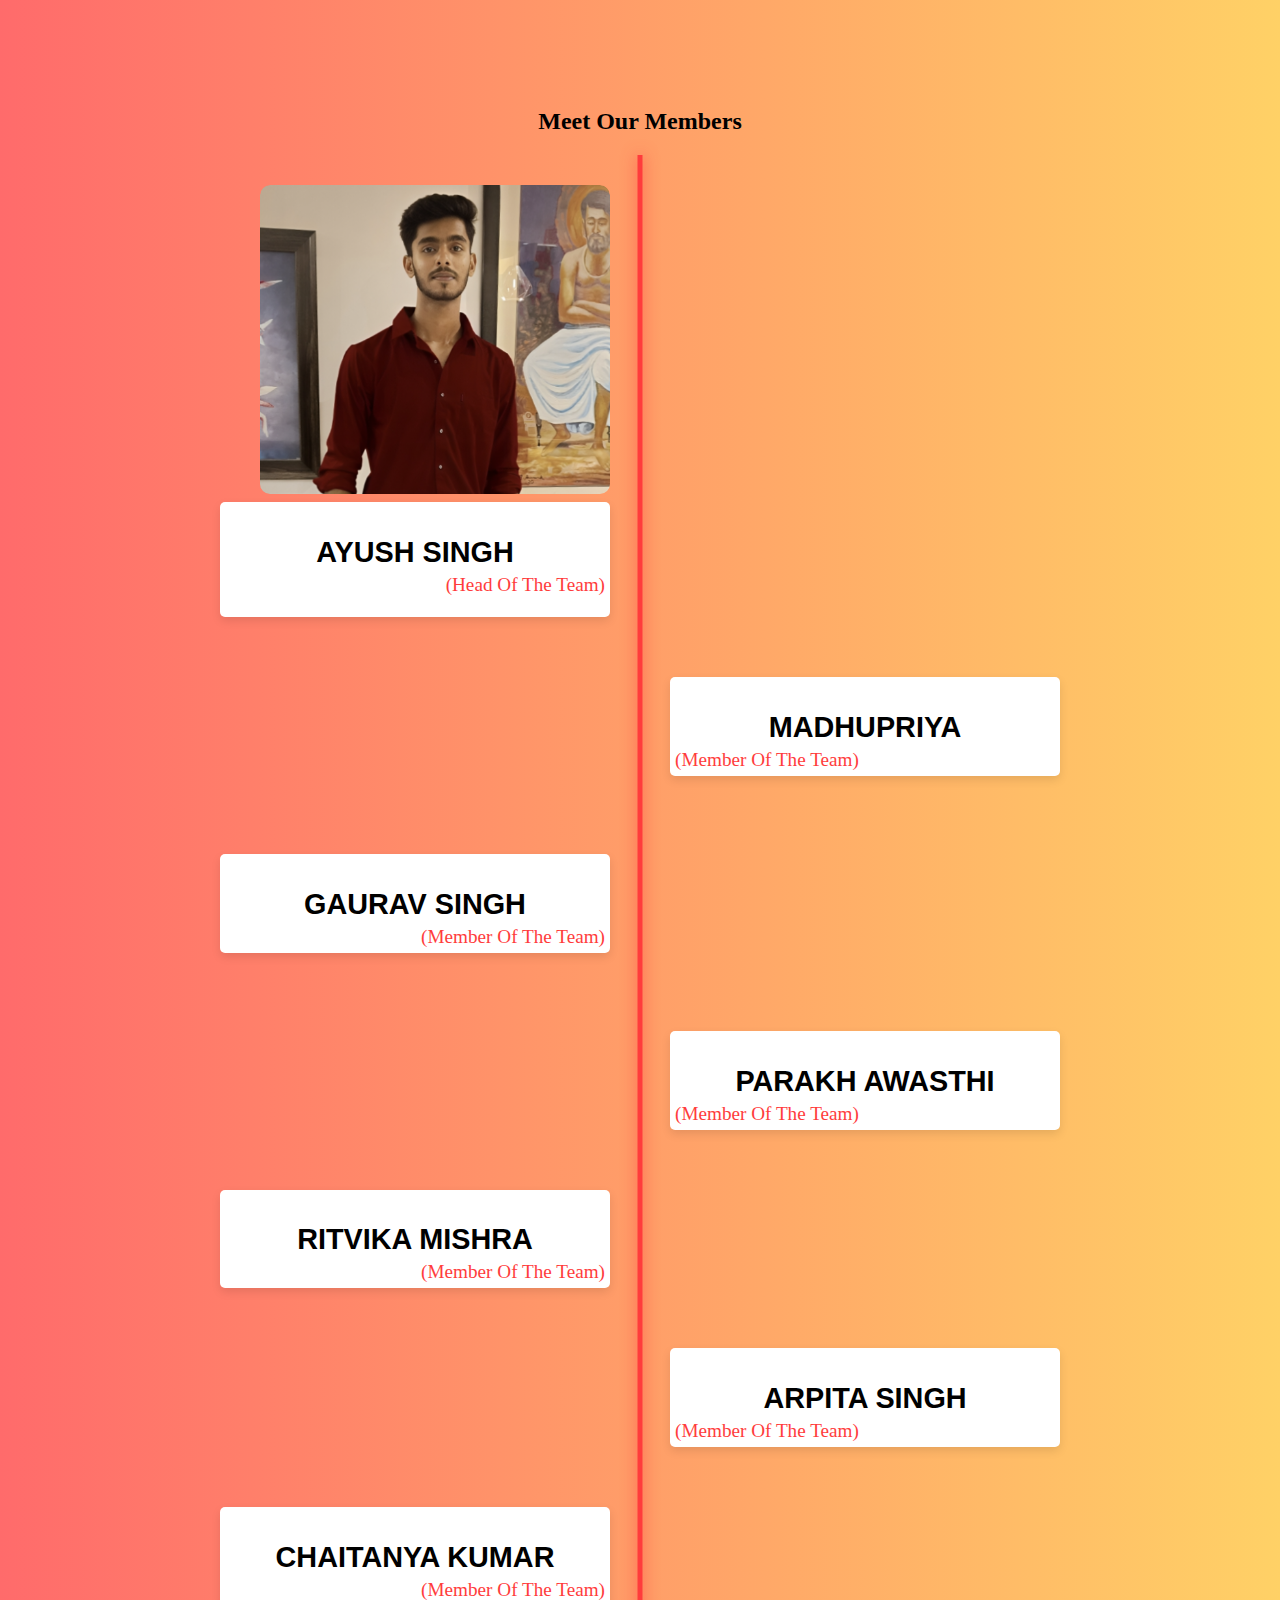
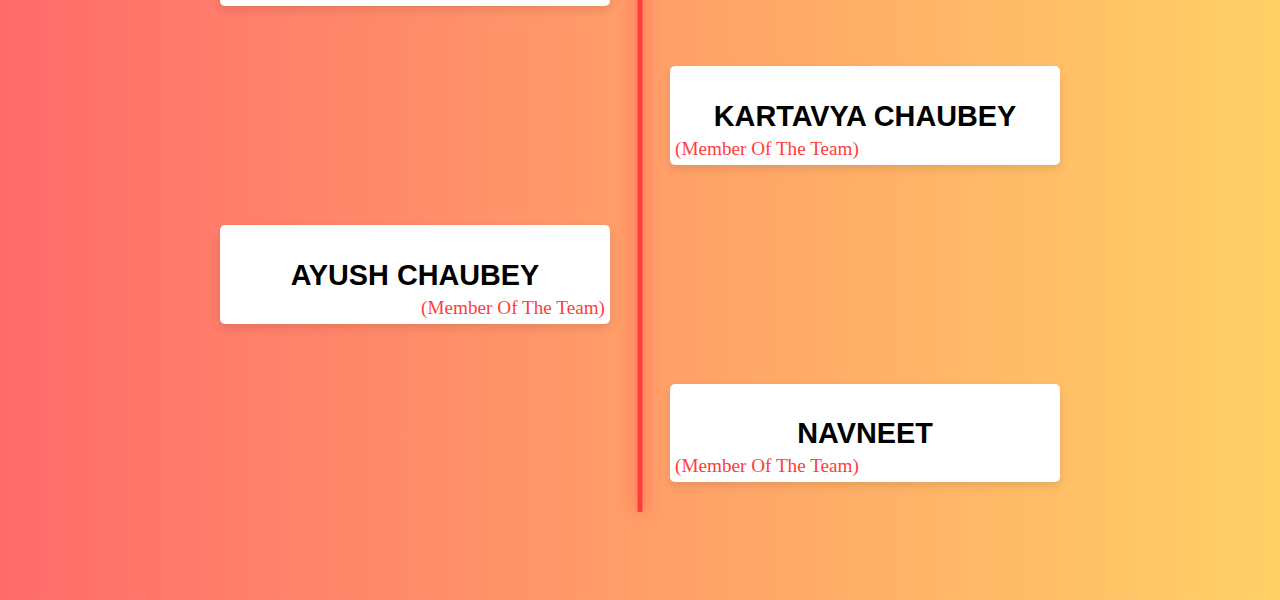
<file: event.html>
<!DOCTYPE html>
<html lang="en">
<head>
    <meta charset="UTF-8">
    <meta name="viewport" content="width=device-width, initial-scale=1.0">
    <link rel="stylesheet" href="leader.css">  <!-- Link to your external CSS -->
    <title>EVENT MANAGEMENT TEAM</title>
</head>
<body>
    <section class="projects section" id="projects">
        <h2 class="section-title">Meet Our Members</h2>
        <div class="timeline">
            
            <!-- Project 1 -->
            <div class="timeline-item left">
                <a href="" class="timeline-img">
                    <img src="ayush singh.png" alt="3D Can Advertiser">
                </a>
                <div class="timeline-content">
                    <h3 class="project-title">AYUSH SINGH</h3>
                    <span class="project-category">(Head Of The Team)</span>
                    <p></p>
                    
                </div>
            </div>
    
            <!-- Project 2 -->
            <div class="timeline-item right">
                
                </a>
                <div class="timeline-content">
                    <h3 class="project-title">MADHUPRIYA </h3>
                    <span class="project-category">(Member Of The Team)</span>
                   
                </div>

            </div>
            <!-- Project 2 -->
            <div class="timeline-item left">
                <a href="https://yourproject2.com" class="timeline-img">
                    
                </a>
                <div class="timeline-content">
                    <h3 class="project-title">GAURAV SINGH </h3>
                    <span class="project-category">(Member Of The Team)</span>
                   
                </div>
                
            </div>
            <!-- Project 2 -->
            <div class="timeline-item right">
                <a href="https://yourproject2.com" class="timeline-img">
                    
                </a>
                <div class="timeline-content">
                    <h3 class="project-title">PARAKH AWASTHI </h3>
                    <span class="project-category">(Member Of The Team)</span>
                   
                </div>
                
            </div>

            <div class="timeline-item left">
                
            </a>
            <div class="timeline-content">
                <h3 class="project-title">RITVIKA MISHRA </h3>
                <span class="project-category">(Member Of The Team)</span>
               
            </div>

        </div>
         <div class="timeline-item right">
                
                </a>
                <div class="timeline-content">
                    <h3 class="project-title">ARPITA SINGH </h3>
                    <span class="project-category">(Member Of The Team)</span>
                   
                </div>

            </div>    
            <div class="timeline-item left">
                
            </a>
            <div class="timeline-content">
                <h3 class="project-title">CHAITANYA KUMAR </h3>
                <span class="project-category">(Member Of The Team)</span>
               
            </div>

        </div>

        <div class="timeline-item right">
                
        </a>
        <div class="timeline-content">
            <h3 class="project-title">KARTAVYA CHAUBEY </h3>
            <span class="project-category">(Member Of The Team)</span>
           
        </div>

    </div>
    <div class="timeline-item left">
                
    </a>
    <div class="timeline-content">
        <h3 class="project-title">AYUSH CHAUBEY </h3>
        <span class="project-category">(Member Of The Team)</span>
       
    </div>

</div>
<div class="timeline-item right">
                
</a>
<div class="timeline-content">
    <h3 class="project-title">NAVNEET</h3>
    <span class="project-category">(Member Of The Team)</span>
   
</div>

</div>
    
            <!-- Add more projects here -->
    
        </div>
    </section>
    
    
</body>
</html>
</file>
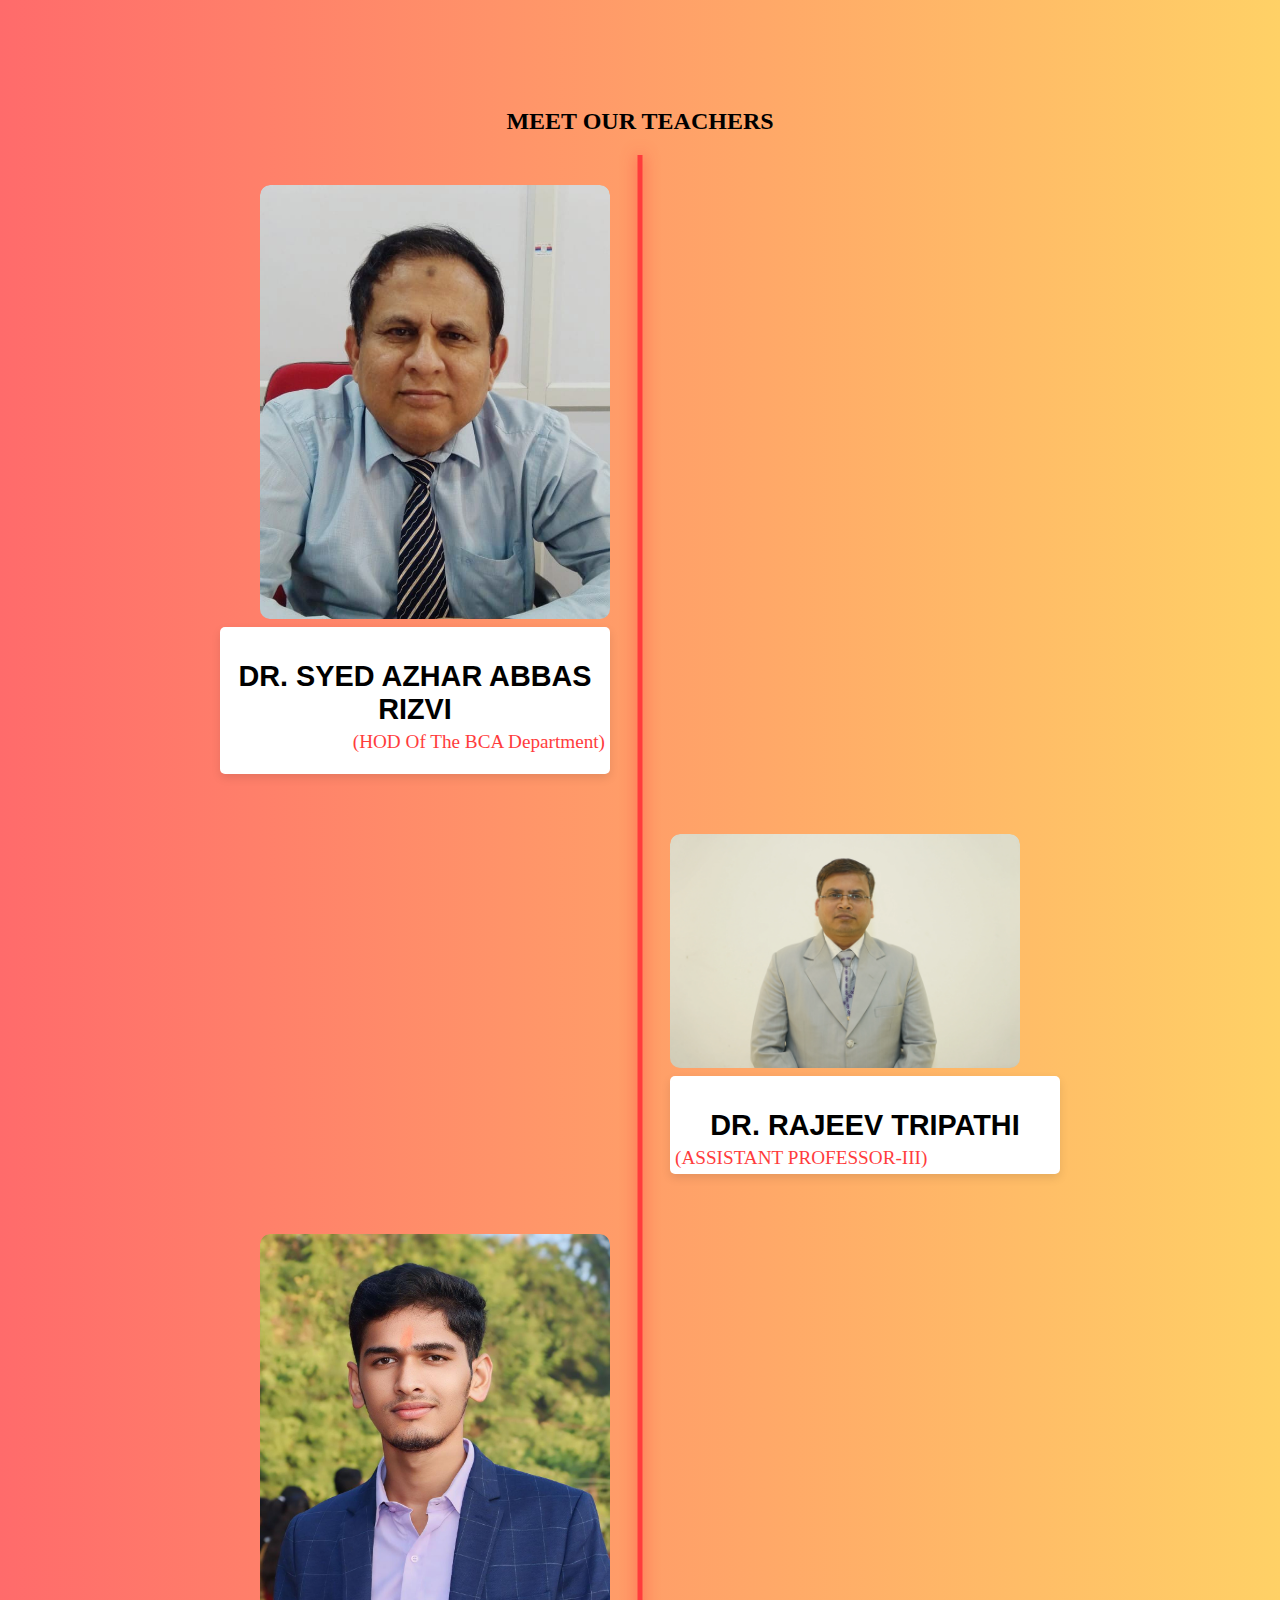
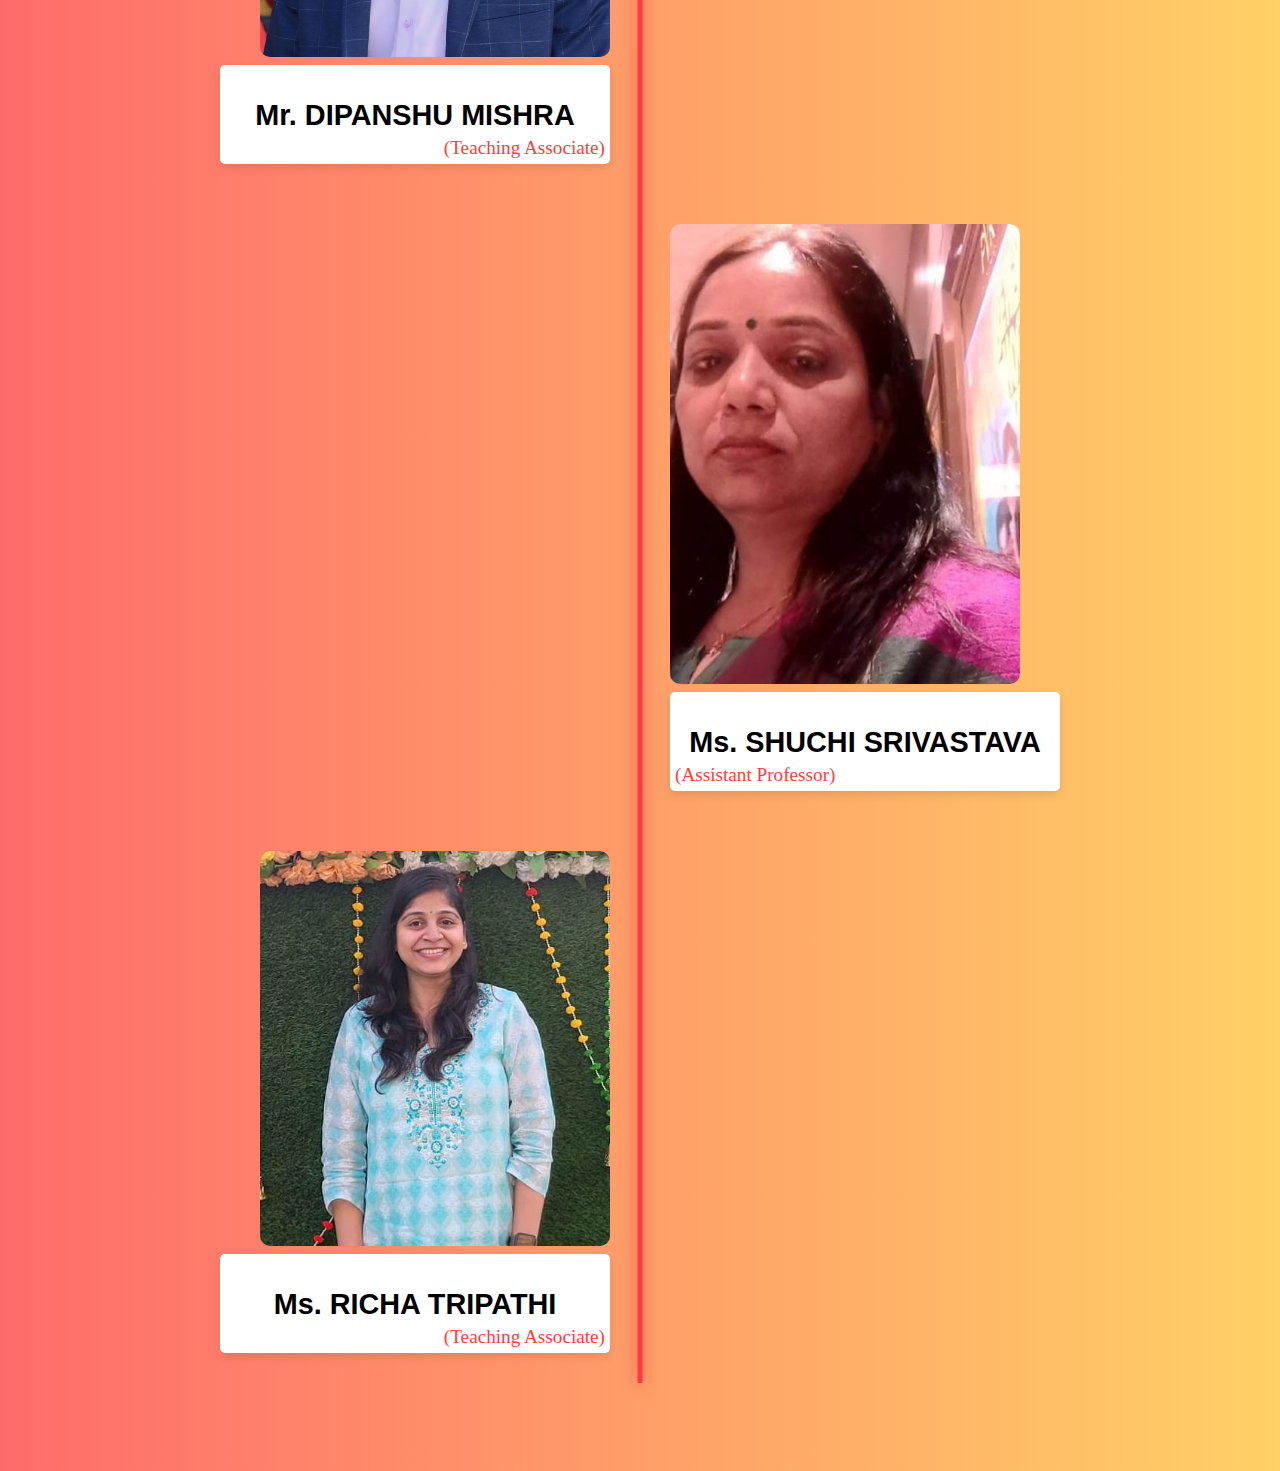
<file: faculty.html>
<!DOCTYPE html>
<html lang="en">
<head>
    <meta charset="UTF-8">
    <meta name="viewport" content="width=device-width, initial-scale=1.0">
    <link rel="stylesheet" href="leader.css">  <!-- Link to your external CSS -->
    <title>EVENT MANAGEMENT TEAM</title>
</head>
<body>
    <section class="projects section" id="projects">
        <h2 class="section-title">MEET OUR TEACHERS</h2>
        <div class="timeline">
            
            <!-- Project 1 -->
            <div class="timeline-item left">
                <a href="#" class="timeline-img">
                    <img src="RIZVI SIR.jpeg" alt="3D Can Advertiser">
                </a>
                <div class="timeline-content">
                    <h3 class="project-title">DR. SYED AZHAR ABBAS RIZVI</h3>
                    <span class="project-category">(HOD Of The BCA Department)</span>
                    <p></p>
                    
                </div>
            </div>
    
            <!-- Project 2 -->
            <div class="timeline-item right">
                <a href="#" class="timeline-img">
                    <img src="RAJEEV SIR.webp" alt="3D Can Advertiser">
                
                </a>
                <div class="timeline-content">
                    <h3 class="project-title">DR. RAJEEV TRIPATHI</h3>
                    <span class="project-category">(ASSISTANT PROFESSOR-III)</span>
                   
                </div>

            </div>
            <!-- Project 2 -->
            <div class="timeline-item left">
                <a href="#" class="timeline-img">
                    <img src="DIPANSHU.jpg" alt="3D Can Advertiser">
                    
                </a>
                <div class="timeline-content">
                    <h3 class="project-title">Mr. DIPANSHU MISHRA</h3>
                    <span class="project-category">(Teaching Associate)</span>
                   
                </div>
                
            </div>
            <!-- Project 2 -->
            <div class="timeline-item right">
                <a href="#" class="timeline-img">
                    <img src="SUCHI MAM.jpg" alt="3D Can Advertiser">
                    
                </a>
                <div class="timeline-content">
                    <h3 class="project-title">Ms. SHUCHI SRIVASTAVA</h3>
                    <span class="project-category">(Assistant Professor)</span>
                   
                </div>
                
            </div>

            <div class="timeline-item left">
                <a href="" class="timeline-img">
                    <img src="RICHA.jpg" alt="3D Can Advertiser">
            </a>
            <div class="timeline-content">
                <h3 class="project-title">Ms. RICHA TRIPATHI</h3>
                <span class="project-category">(Teaching Associate)</span>
               
            </div>

      

</div>
    
            <!-- Add more projects here -->
    
        </div>
    </section>
    
    
</body>
</html>
</file>
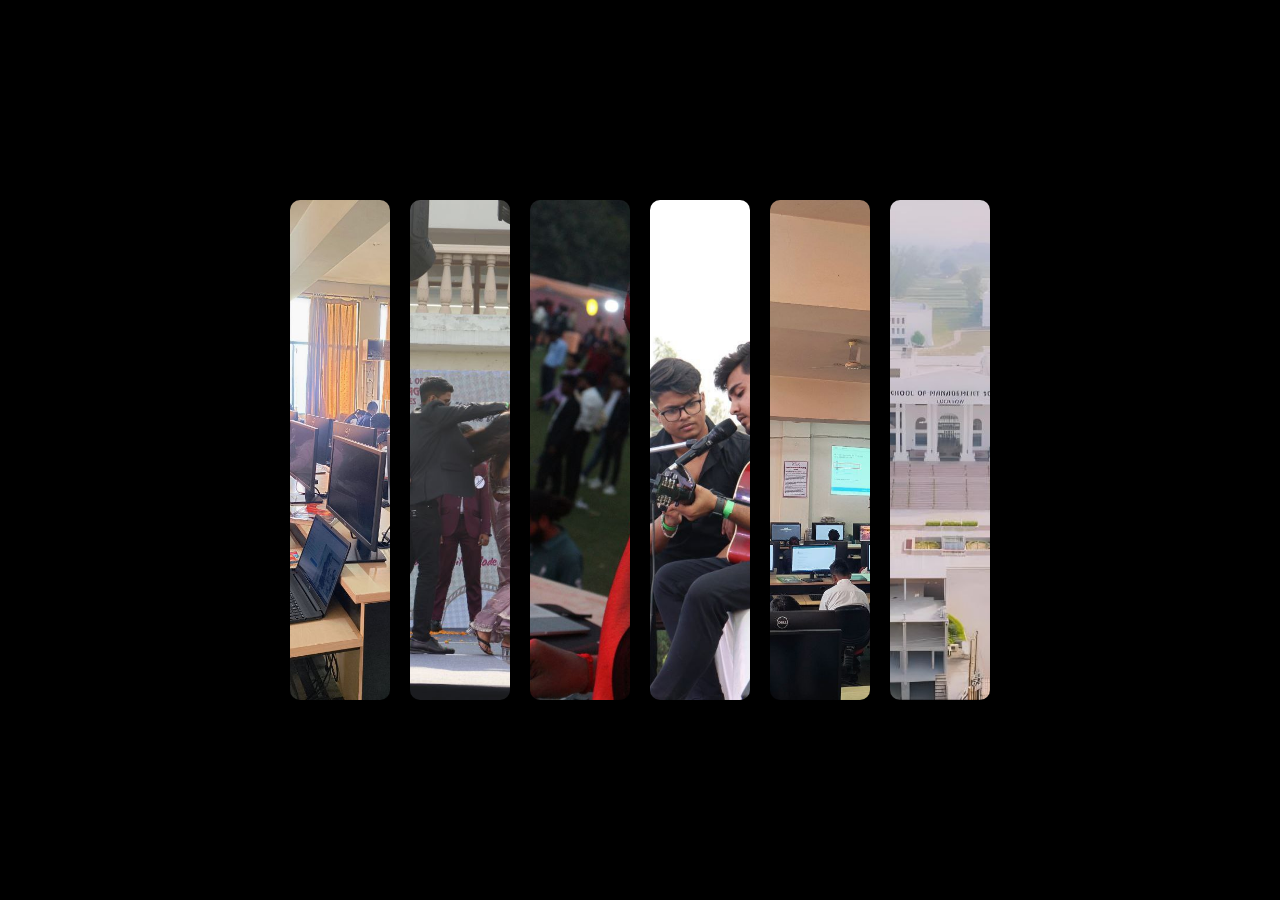
<file: gallery1.html>
<!DOCTYPE html>
<html lang="en">
  <head>
    <meta
      name="google-site-verification"
      content="hecwqYrSWskdU6foIhsOepCXrQd6_AG2spWVEAC_rOo"
    />
    <meta charset="UTF-8" />
    <meta name="viewport" content="width=device-width, initial-scale=1.0" />
    <title>Gallery Animation</title>
    <link rel="preconnect" href="https://fonts.googleapis.com" />
    <link rel="preconnect" href="https://fonts.gstatic.com" crossorigin />
    <link
      href="https://fonts.googleapis.com/css2?family=Kanit:wght@200;300;400&display=swap"
      rel="stylesheet"
    />
    <link rel="stylesheet" href="gallery1.css" />
  </head>
  <body>
    <div id="container">
      <div class="card">
        <img src="event 1.jpg" alt="" />
        <div class="txt-div">
          
        </div>
      </div>
      <div class="card">
        <img src="event 2.jpg" alt="" />
        <div class="txt-div">
          
        </div>
      </div>
      <div class="card">
        <img src="event 3.jpg" alt="" />
        <div class="txt-div">
          
        </div>
      </div>
      <div class="card">
        <img src="eventt 4.jpg" alt="" />
        <div class="txt-div">
          
        </div>
      </div>
      <div class="card">
        <img src="event 5.jpg" alt="" />
        <div class="txt-div">
          
        </div>
      </div>
      <div class="card">
        <img src="sms lulu.jpg" alt="" />
        <div class="txt-div">
          
        </div>
      </div>
    </div>
  </body>
</html>
</file>
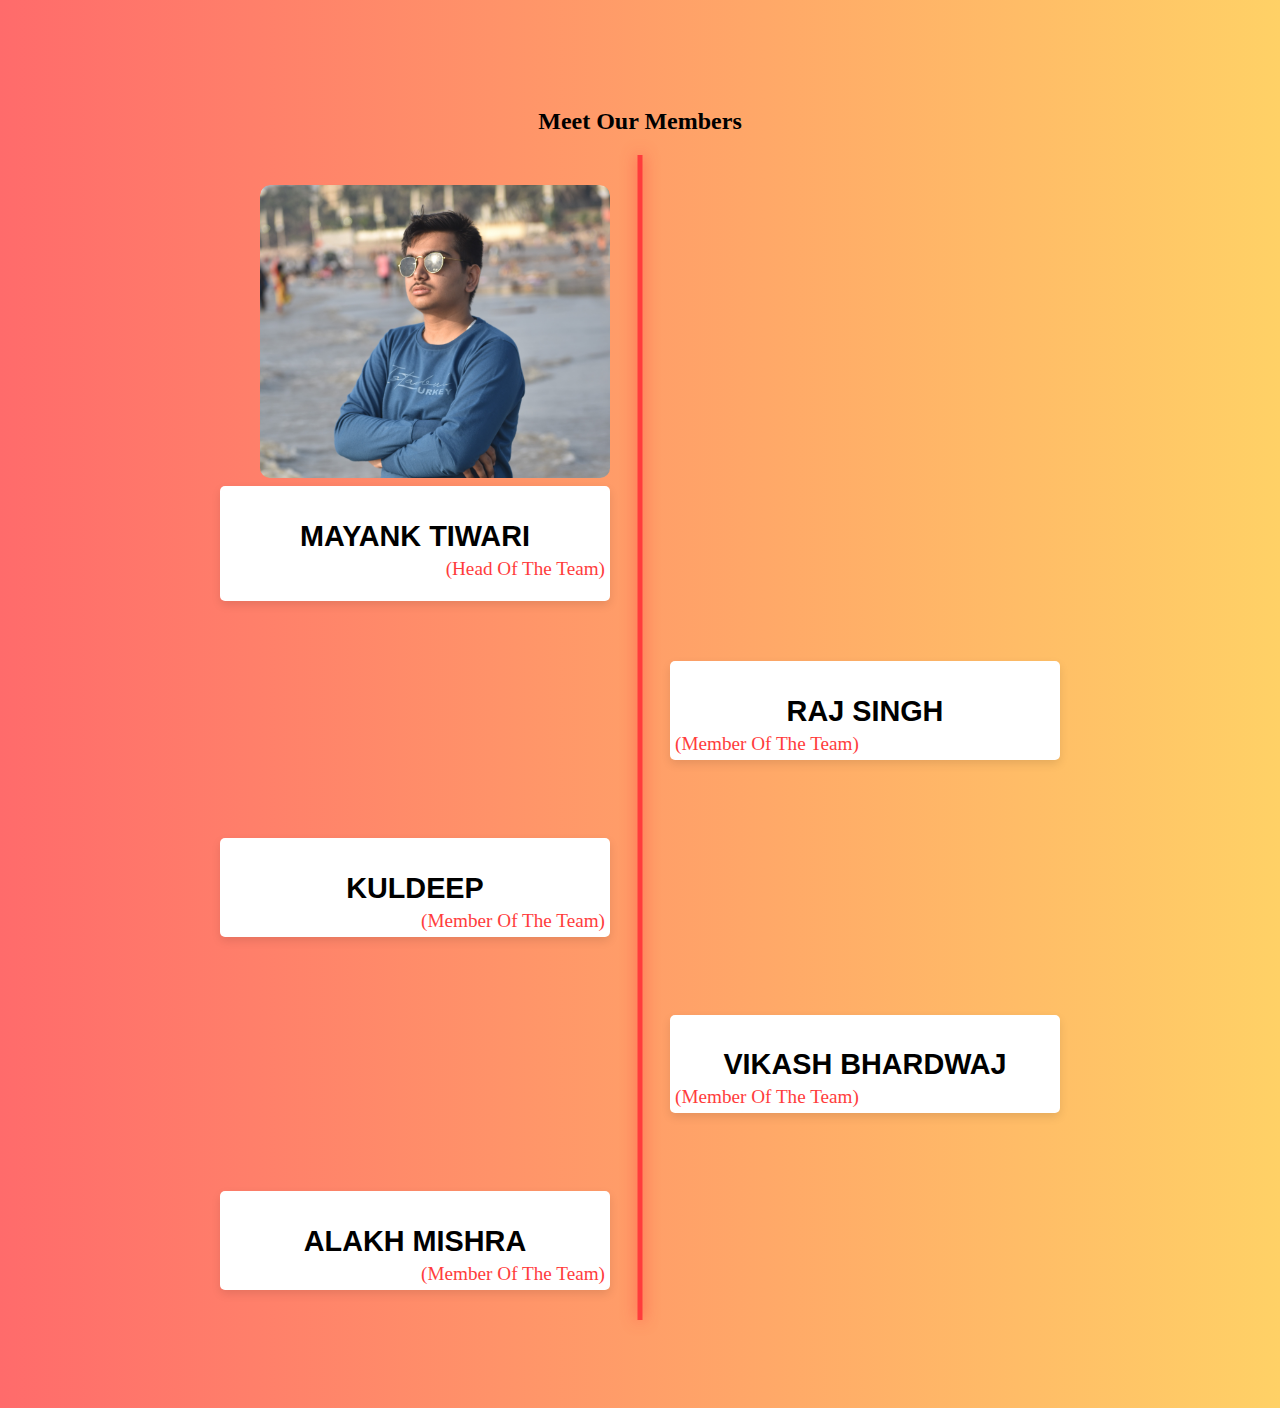
<file: media.html>
<!DOCTYPE html>
<html lang="en">
<head>
    <meta charset="UTF-8">
    <meta name="viewport" content="width=device-width, initial-scale=1.0">
    <link rel="stylesheet" href="leader.css">  <!-- Link to your external CSS -->
    <title>CONTENT AND MEDIA TEAM</title>
</head>
<body>
    <section class="projects section" id="projects">
        <h2 class="section-title">Meet Our Members</h2>
        <div class="timeline">
            
            <!-- Project 1 -->
            <div class="timeline-item left">
                <a href="#" class="timeline-img">
                    <img src="mayank.JPG" alt="3D Can Advertiser">
                </a>
                <div class="timeline-content">
                    <h3 class="project-title">MAYANK TIWARI</h3>
                    <span class="project-category">(Head Of The Team)</span>
                    <p></p>
                    
                </div>
            </div>
    
            <!-- Project 2 -->
            <div class="timeline-item right">
                
                </a>
                <div class="timeline-content">
                    <h3 class="project-title">RAJ SINGH </h3>
                    <span class="project-category">(Member Of The Team)</span>
                   
                </div>

            </div>
            <!-- Project 2 -->
            <div class="timeline-item left">
                <a href="#" class="timeline-img">
                    
                </a>
                <div class="timeline-content">
                    <h3 class="project-title">KULDEEP</h3>
                    <span class="project-category">(Member Of The Team)</span>
                   
                </div>
                
            </div>

            <div class="timeline-item right">
                <a href="#" class="timeline-img">
                    
                </a>
                <div class="timeline-content">
                    <h3 class="project-title">VIKASH BHARDWAJ</h3>
                    <span class="project-category">(Member Of The Team)</span>
                   
                </div>
                
            </div>

            <div class="timeline-item left">
                <a href="#" class="timeline-img">
                    
                </a>
                <div class="timeline-content">
                    <h3 class="project-title">ALAKH MISHRA</h3>
                    <span class="project-category">(Member Of The Team)</span>
                   
                </div>
                
            </div>
            <!-- Project 2 -->
           
    
            <!-- Add more projects here -->
    
        </div>
    </section>
    
    
</body>
</html>
</file>
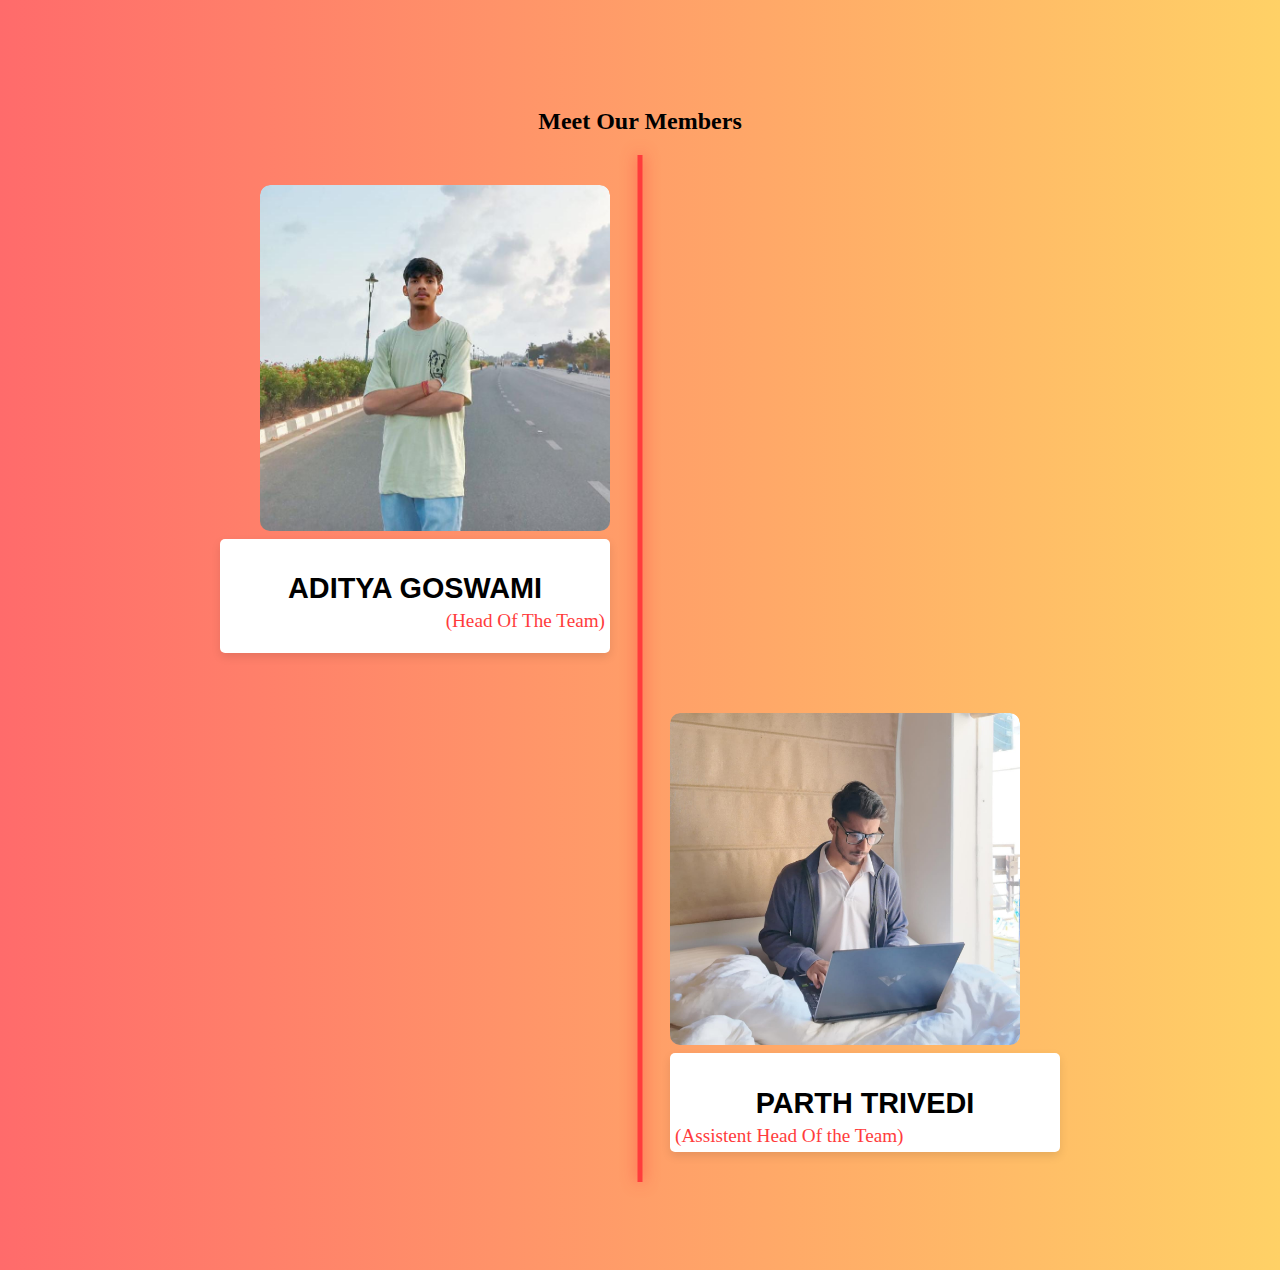
<file: sponsar.html>
<!DOCTYPE html>
<html lang="en">
<head>
    <meta charset="UTF-8">
    <meta name="viewport" content="width=device-width, initial-scale=1.0">
    <link rel="stylesheet" href="leader.css">  <!-- Link to your external CSS -->
    <title>SPONSORSHIP TEAM</title>
</head>
<body>
    <section class="projects section" id="projects">
        <h2 class="section-title">Meet Our Members</h2>
        <div class="timeline">
            
            <!-- Project 1 -->
            <div class="timeline-item left">
                <a href="#" class="timeline-img">
                    <img src="aditya.jpg" alt="3D Can Advertiser">
                </a>
                <div class="timeline-content">
                    <h3 class="project-title">ADITYA GOSWAMI</h3>
                    <span class="project-category">(Head Of The Team)</span>
                    <p></p>
                    
                </div>
            </div>
    
            <!-- Project 2 -->
            <div class="timeline-item right">
                <a href="#" class="timeline-img">
                    <img src="parth.jpg" alt="3D Can Advertiser">
                </a>
                
                </a>
                <div class="timeline-content">
                    <h3 class="project-title">PARTH TRIVEDI</h3>
                    <span class="project-category">(Assistent Head Of the Team)</span>
                   
                </div>

            </div>
            
            <!-- Project 2 -->
           
    
            <!-- Add more projects here -->
    
        </div>
    </section>
    
    
</body>
</html>
</file>
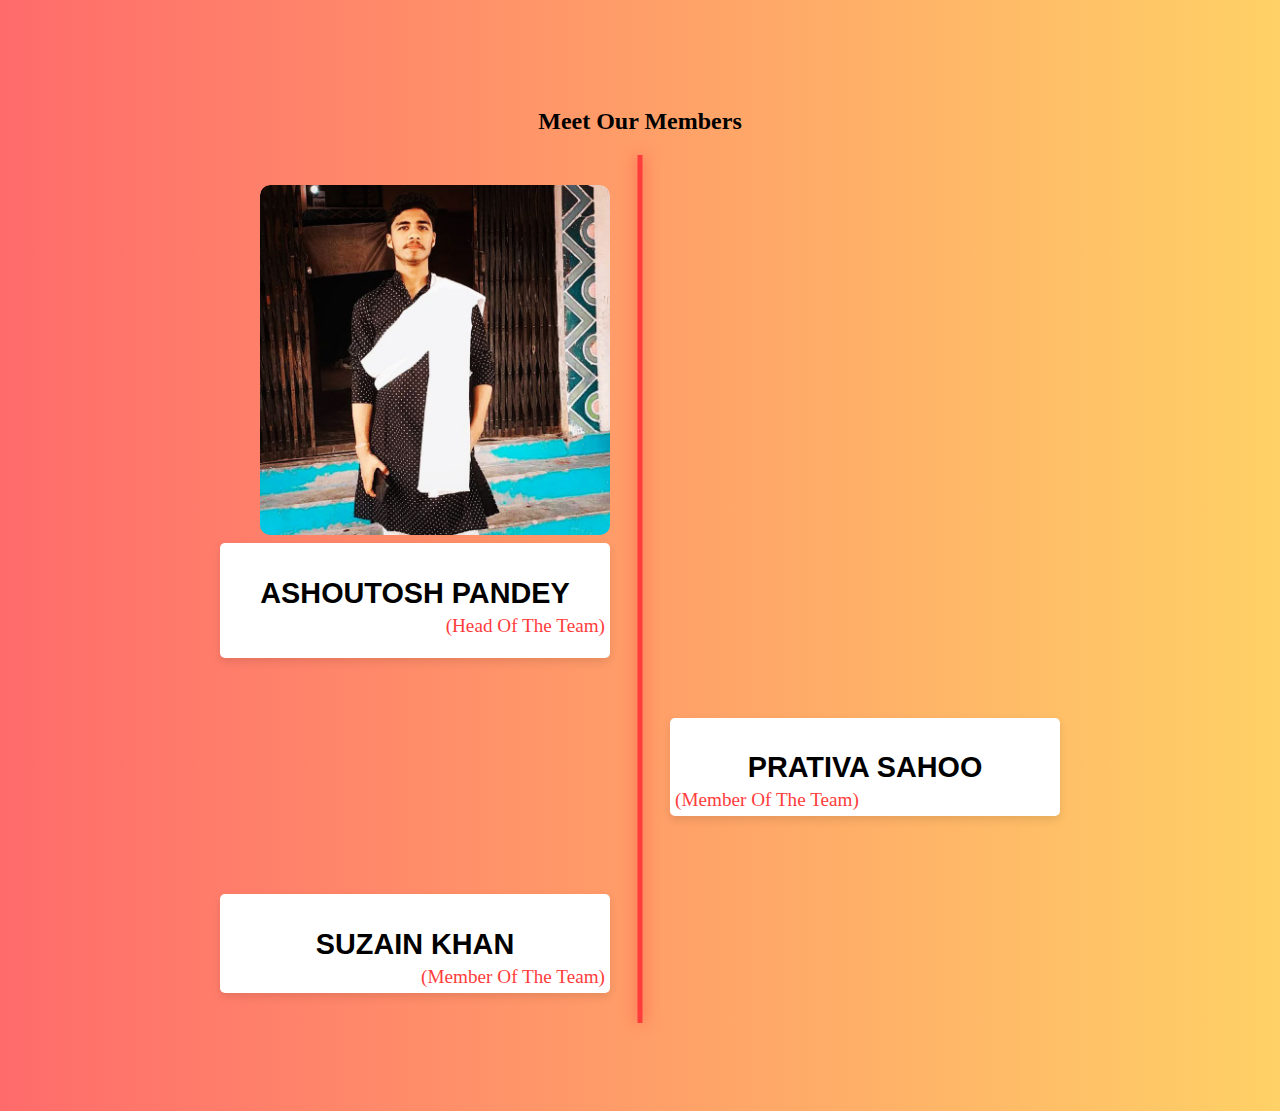
<file: technical.html>
<!DOCTYPE html>
<html lang="en">
<head>
    <meta charset="UTF-8">
    <meta name="viewport" content="width=device-width, initial-scale=1.0">
    <link rel="stylesheet" href="leader.css">  <!-- Link to your external CSS -->
    <title>TECHNICAL TEAM</title>
</head>
<body>
    <section class="projects section" id="projects">
        <h2 class="section-title">Meet Our Members</h2>
        <div class="timeline">
            
            <!-- Project 1 -->
            <div class="timeline-item left">
                <a href="#" class="timeline-img">
                    <img src="AASHU.jpg" alt="3D Can Advertiser">
                </a>
                <div class="timeline-content">
                    <h3 class="project-title">ASHOUTOSH PANDEY</h3>
                    <span class="project-category">(Head Of The Team)</span>
                    <p></p>
                    
                </div>
            </div>
    
            <!-- Project 2 -->
            <div class="timeline-item right">
                
                </a>
                <div class="timeline-content">
                    <h3 class="project-title">PRATIVA SAHOO</h3>
                    <span class="project-category">(Member Of The Team)</span>
                   
                </div>

            </div>
            <!-- Project 2 -->
            <div class="timeline-item left">
                <a href="https://yourproject2.com" class="timeline-img">
                    
                </a>
                <div class="timeline-content">
                    <h3 class="project-title">SUZAIN KHAN</h3>
                    <span class="project-category">(Member Of The Team)</span>
                   
                </div>
                
            </div>
            <!-- Project 2 -->
           
    
            <!-- Add more projects here -->
    
        </div>
    </section>
    
    
</body>
</html>
</file>
<file: leader.css>
body {
    background: linear-gradient(to right, #FF6B6B, #FFD166);

}


.projects {
    text-align: center;
    padding: 5rem 0;
}

.timeline {
    position: relative;
    max-width: 900px;
    margin: auto;
}

.timeline::after {
    content: '';
    position: absolute;
    width: 5px;
    background: #ff3c3c; /* Red Glowing Timeline */
    top: 0;
    bottom: 0;
    left: 50%;
    transform: translateX(-50%);
    box-shadow: 0px 0px 15px rgba(255, 60, 60, 0.8); /* Glow Effect */
}

.timeline-item {
    position: relative;
    width: 50%;
    padding: 30px; /* More Space Between Image & Text */
    box-sizing: border-box;
}

.timeline-item.left {
    left: 0;
    text-align: right;
}

.timeline-item.right {
    left: 50%;
    text-align: left;
}

/* Glowing Image Effect & Button-like Interaction */
.timeline-img {
    display: inline-block;
    width: 100%;
    max-width: 350px;
    border-radius: 10px;
    overflow: hidden;
    transition: transform 0.3s ease-in-out, box-shadow 0.3s;
}

.timeline-img img {
    width: 100%;
    border-radius: 10px;
    transition: transform 0.3s ease-in-out;
}

.timeline-img:hover {
    transform: scale(1.05) rotateX(10deg) rotateY(10deg);
    box-shadow: 0px 0px 20px rgba(255, 60, 60, 0.8); /* Red Glow */
}

.timeline-img img:hover {
    transform: scale(1.05);
}

/* Popup Animation */
.timeline-content {
    background: #ffffff;
    padding: 5px;
    border-radius: 5px;
    position: relative;
    box-shadow: 0px 4px 10px rgba(0, 0, 0, 0.1);
    transition: transform 0.3s ease-in-out;
}

.timeline-content:hover {
    transform: translateY(-5px);
}

/* Project Titles */
.project-title {
    font-family: "Arial", sans-serif;
    font-size: 1.8rem;
    margin-bottom: 5px;
    color: #000000;
    text-align: center;
    font-weight: bold;
}

.project-category {
    font-size: 1.2rem;
    color: #ff3c3c;
    font-weight: lighter;
}

/* Tech Stack Tags */
.project-tags span {
    display: inline-block;
    background: #eee;
    padding: 5px 10px;
    border-radius: 15px;
    margin: 5px;
    font-size: 0.9rem;
}

/* Responsive */
@media screen and (max-width: 768px) {
    .timeline::after {
        left: 20px;
    }

    .timeline-item {
        width: 100%;
        padding-left: 40px;
        text-align: left;
    }

    .timeline-item.right {
        left: 0;
    }
}
</file>
<file: gallery1.css>
* {
  padding: 0;
  margin: 0;
  box-sizing: border-box;
  font-family: "Kanit", sans-serif;
}

body {
  background-color: black;
}

#container {
  /* border: 1px solid #000; */
  width: 100%;
  height: 100dvh;

  display: flex;
  align-items: center;
  justify-content: center;
}

.card {
  /* border: 1px solid #fff; */
  width: 100px;
  height: 500px;
  position: relative;
  border-radius: 10px;
  overflow: hidden;
  margin: 10px;
  transition: 0.5s;
  cursor: pointer;

  display: flex;
  align-items: center;
  justify-content: center;
  flex-direction: column;
}

.card:hover {
  /* border: 1px solid #fff; */
  width: 400px;
}

.card:hover .txt-div h1,
.card:hover .txt-div p {
  display: flex;
}

.card img {
  width: 100%;
  height: 100%;
  object-fit: cover;
}

.card .txt-div {
  /* border: 1px solid #000; */
  width: 100%;
  height: 100%;
  position: absolute;
  left: 0;
  top: 0;
  backdrop-filter: blur(0px);
  padding: 0px 20px;

  display: flex;
  align-items: center;
  justify-content: center;
  flex-direction: column;
}

.card h1 {
  color: white;
  display: none;
  transition: 0.5s;
}

.card p {
  /* border: 1px solid #000; */
  color: rgb(255, 255, 255);
  text-align: justify;
  text-align-last: center;
  display: none;
  width: 400px;
  padding: 0px 20px;
  margin: 50px;
  transition: 0.5s;
}

@media screen and (max-width: 980px) and (min-width: 320px) {
  #container {
    border: 1px solid #000;
    width: 100%;
    height: 100%;
    padding: 50px 0px;

    display: flex;
    align-items: center;
    justify-content: center;
    flex-direction: column;
  }

  .card {
    /* border: 1px solid #fff; */
    width: 30%;
    min-height: 50dvh;
    position: relative;
    border-radius: 10px;
    overflow: hidden;
    margin: 10px;
    transition: 0.5s;
    cursor: pointer;

    display: flex;
    align-items: center;
    justify-content: center;
    flex-direction: column;
  }

  .card:hover {
    /* border: 1px solid #fff; */
    width: 90%;
  }

  .card p {
    /* border: 1px solid #000; */
    color: rgb(255, 255, 255);
    text-align: justify;
    text-align-last: center;
    display: none;
    width: 320px;
    padding: 0px 25px;
    margin: 50px;
    transition: 0.5s;
  }
}
</file>
